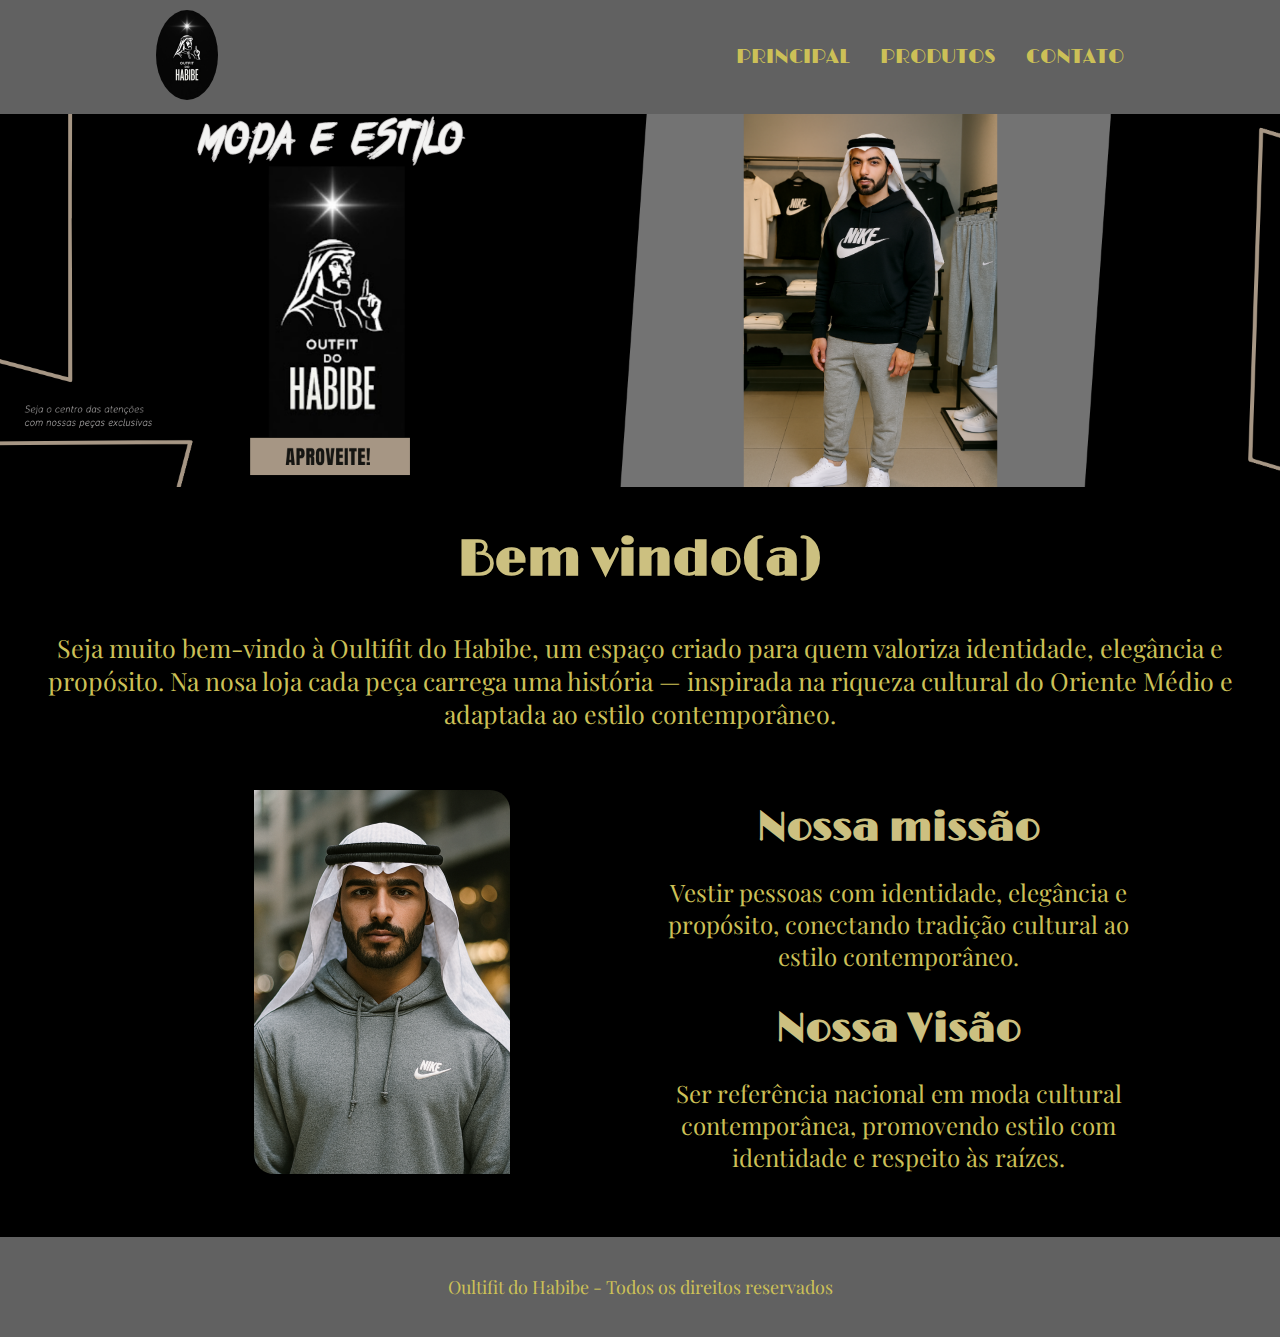
<file: Oultifit-do-main/outifite_do_habibe-main/index.html>
<!DOCTYPE html>
<html lang="pt-br">

<head>
    <meta charset="UTF-8">
    <meta http-equiv="X-UA-Compatible" content="IE=edge">
    <meta name="viewport" content="width=device-width, initial-scale=1.0">
    <title>Oultifit do Habibe</title>
    <link rel="stylesheet" href="style.css">
</head>

<body>
    <header>
        <div>
            <img class="img-logo" src="img/logo.png" alt="">
        </div>
        <div>
            <ul class="menu">
                <a href="index.html">
                    <li> Principal </li>
                </a>
                <a href="produtos.html">
                    <li> Produtos </li>
                </a>
                <a href="">
                    <li> Contato </li>
                </a>
            </ul>
        </div>
    </header>
    <main>
        <section class="capa">
            <img src="img/capa.png" alt="">
        </section>
        <section class="apresentacao">
            <h2> Bem vindo(a) </h2>
            <p> Seja muito bem-vindo à Oultifit do Habibe, um espaço criado para quem valoriza identidade, elegância e propósito. Na nosa loja cada peça carrega uma história — inspirada na riqueza cultural do Oriente Médio e adaptada ao estilo contemporâneo. </p>
        </section>
        <section class="sobre">
            <div class="sobre-img">
                <img src="img/propaganda.png" alt="">
            </div>
            <div>
                <h2>Nossa missão</h2>
                <p> Vestir pessoas com identidade, elegância e propósito, conectando tradição cultural ao estilo contemporâneo. </p>

                <h2>Nossa Visão</h2>
                <p> Ser referência nacional em moda cultural contemporânea, promovendo estilo com identidade e respeito às raízes.</p>
            </div>
        </section>
    </main>
    <footer>
        <p> Oultifit do Habibe - Todos os direitos reservados</p>
    </footer>
</body>

</html>
</file>
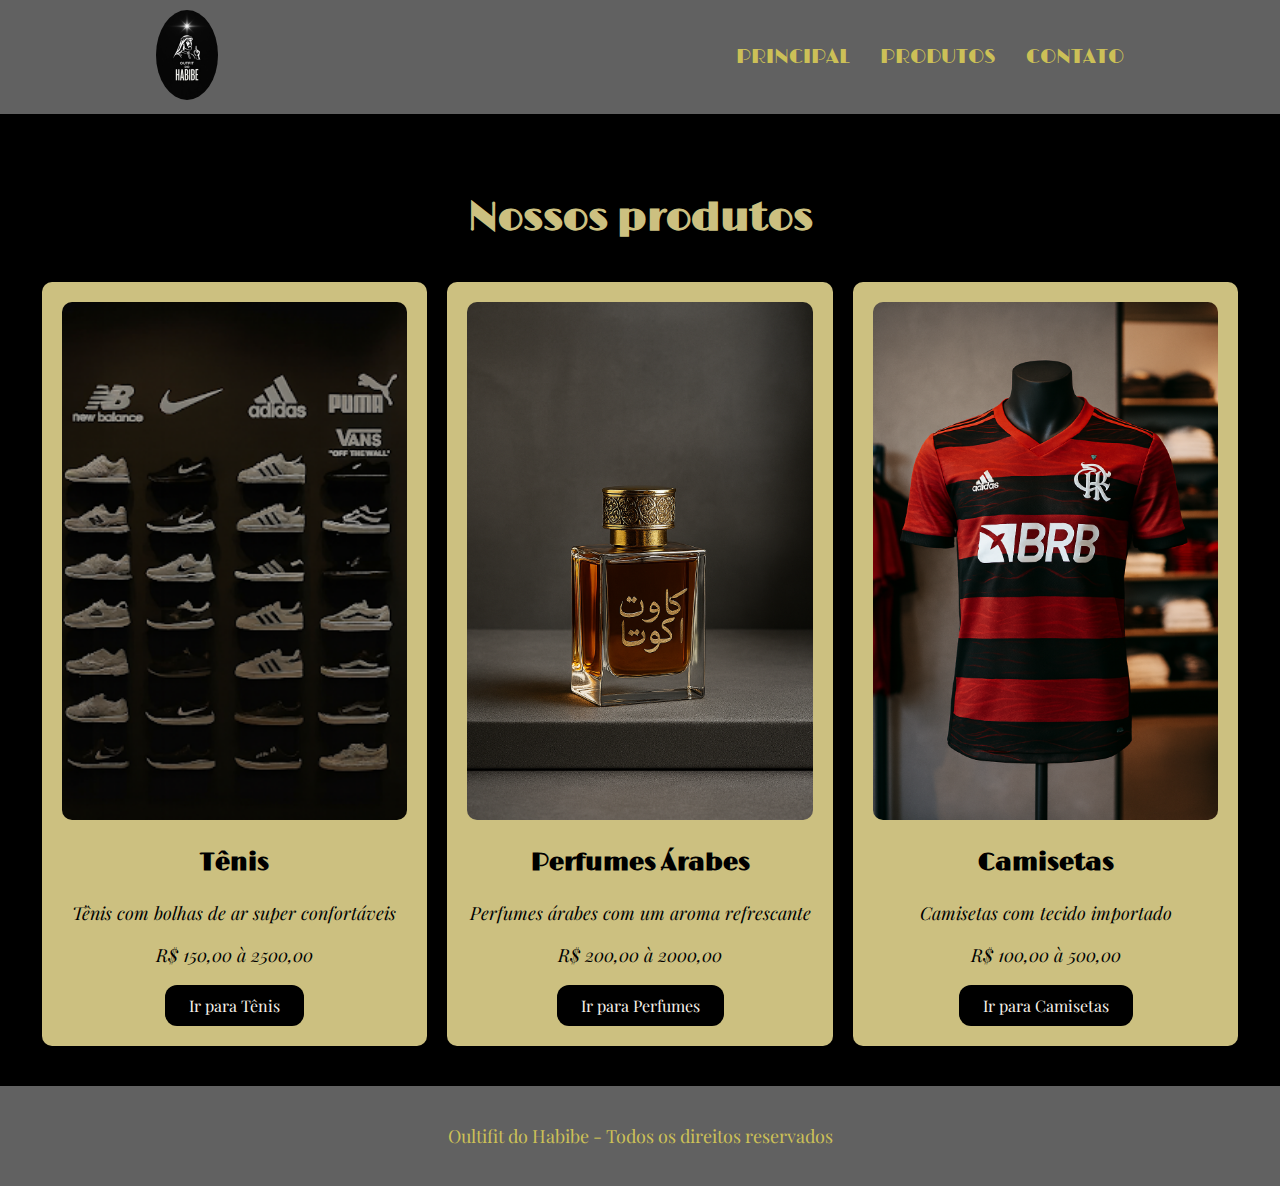
<file: outifite_do_habibe-main/produtos.html>
<!DOCTYPE html>
<html lang="pt-br">
<head>
    <meta charset="UTF-8">
    <meta http-equiv="X-UA-Compatible" content="IE=edge">
    <meta name="viewport" content="width=device-width, initial-scale=1.0">
    <title>Oultifit do Habibe - Produtos</title>
    <link rel="stylesheet" href="style.css">
</head>
<body>
    <header>
        <div>
            <img class="img-logo" src="img/logo.png" alt="">
        </div>
        <div>
            <ul class="menu">
                <a href="index.html">
                    <li> Principal </li>
                </a>
                <a href="produtos.html">
                    <li> Produtos </li>
                </a>
                <a href="">
                    <li> Contato </li>
                </a>
            </ul>
        </div>
    </header>
    <main>
        <section class="produtos">
            <h2> Nossos produtos </h2>
            <div class="lista-produtos">

                <div class="produto"> 
                    <img src="img/tn.png" alt="">
                    <h3> Tênis </h3>
                    <p>Tênis com bolhas de ar super confortáveis</p>
                    <p>R$ 150,00 à 2500,00</p>
                    <button> Ir para Tênis </button>
                </div>

                <div class="produto">
                    <img src="img/perfume.png" alt="">
                    <h3> Perfumes Árabes </h3>
                    <p> Perfumes árabes com um aroma refrescante</p>
                    <p>R$ 200,00 à 2000,00 </p>
                    <button> Ir para Perfumes </button>
                </div>

                <div class="produto">
                    <img src="img/camiseta.png" alt="">
                    <h3> Camisetas </h3>
                    <p>Camisetas com tecido importado</p>
                    <p> R$ 100,00 à 500,00 </p>
                    <button> Ir para Camisetas  </button>
                </div>

            </div>
        </section>
    </main>
    <footer>
        <p> Oultifit do Habibe - Todos os direitos reservados</p>
    </footer>
</body>
</html>
</file>
<file: Oultifit-do-main/outifite_do_habibe-main/style.css>
@import url('https://fonts.googleapis.com/css2?family=Limelight&family=Playfair+Display:ital,wght@0,400..900;1,400..900&display=swap');

:root {
    --cinza: rgb(97, 97, 97);
    --preto: rgb(0, 0, 0);
    --dourado: rgb(204, 192, 87);
    --dourado-claro: rgb(204, 192, 128);
    --dourado-escuro: rgb(204, 192, 87);
    --branco: #F6F1E9;
    --texto: "Playfair Display", serif;
    --titulo: "Limelight", sans-serif;
}

body {
    background-color: var(--preto);
    font-family: var(--texto);
    margin: 0;
}

header {
    background-color: var(--cinza);
    display: flex;
    justify-content: space-around;
    padding: 10px;
    align-items: center;
}

.img-logo {
    width: 25%;
    border-radius: 100%;
}

.menu {
    display: flex;
    list-style: none;
    gap: 30px;
    font-size: 20px;
    font-family: var(--titulo);
    text-transform: uppercase;
}

.menu a {
    text-decoration: none;
    color: var(--dourado-escuro);
}

.menu a:hover {
    color: var(--preto);
    transition: 0.5s;
}

.capa img{
    width: 100%;
    height: auto;
    display: flex;
    justify-content: center;
    align-items: center;
    overflow: hidden;
}

.capa img {
    width: 100%;
    height: auto;
    display: block;
    object-fit: cover;
}

.apresentacao {
    font-family: var(--titulo);
    text-align: center;
    margin: 30px 0;
}


.apresentacao h2 {
    color: var(--dourado-claro);
    font-size: 50px;
}

.apresentacao p {
    color: var(--dourado);
    font-size: 25px;
    font-family: var(--texto);
}

.sobre {
    display: flex;
    justify-content: center;
    align-items: center;
    margin: 40px 0;
    gap: 5px;
}

.sobre div {
    width: 40%;
    text-align: center;
}

.sobre-img img {
    width: 50%;
    border-radius: 0px 20px 0 20px;
    box-shadow: 3px 3px 10px #000000;
}

.sobre h2 {
    font-family: var(--titulo);
    font-size: 40px;
    color: var(--dourado-claro);
    margin-bottom: 15px;
}

.sobre p {
    font-size: 24px;
    color: var(--dourado-escuro);
}

footer {
    background-color: var(--cinza);
    height: 100px;
    display: flex;
    align-items: center;
    justify-content: center;
    color: var(--dourado);
    font-size: 18px;
}

/* Produtos */

.produtos {
    padding: 40px 0;
    text-align: center;
}

.produtos h2 {
    font-family: var(--titulo);
    font-size: 40px;
    color: var(--dourado-claro);
    margin: 40px 0;
}

.lista-produtos {
    display: flex;
    justify-content: center;
    flex-wrap: wrap;
    gap: 20px;
}

.produto {
    background-color: var(--dourado-claro);
    width: 27%;
    padding: 20px;
    border-radius: 10px;
}

.produto img {
    width: 100%;
    border-radius: 10px;
}

.produto h3 {
    font-family: var(--titulo);
    color: var(--preto);
    font-size: 24px;
}

.produto p {
    font-family: var(--texto);
    color: var(--preto);
    font-size: 18px;
    font-style: italic;
}

.produto button {
    padding: 10px 24px;
    font-size: 16px;
    font-family: var(--texto);
    background-color: var(--preto);
    color: var(--branco);
    border: none;
    border-radius: 12px;

}

.produto button:hover {
    background-color: var(--cinza);
    transition: 0.5s;
    cursor: pointer;
}
</file>
<file: outifite_do_habibe-main/style.css>
@import url('https://fonts.googleapis.com/css2?family=Limelight&family=Playfair+Display:ital,wght@0,400..900;1,400..900&display=swap');

:root {
    --cinza: rgb(97, 97, 97);
    --preto: rgb(0, 0, 0);
    --dourado: rgb(204, 192, 87);
    --dourado-claro: rgb(204, 192, 128);
    --dourado-escuro: rgb(204, 192, 87);
    --branco: #F6F1E9;
    --texto: "Playfair Display", serif;
    --titulo: "Limelight", sans-serif;
}

body {
    background-color: var(--preto);
    font-family: var(--texto);
    margin: 0;
}

header {
    background-color: var(--cinza);
    display: flex;
    justify-content: space-around;
    padding: 10px;
    align-items: center;
}

.img-logo {
    width: 25%;
    border-radius: 100%;
}

.menu {
    display: flex;
    list-style: none;
    gap: 30px;
    font-size: 20px;
    font-family: var(--titulo);
    text-transform: uppercase;
}

.menu a {
    text-decoration: none;
    color: var(--dourado-escuro);
}

.menu a:hover {
    color: var(--preto);
    transition: 0.5s;
}

.capa img{
    width: 100%;
    height: auto;
    display: flex;
    justify-content: center;
    align-items: center;
    overflow: hidden;
}

.capa img {
    width: 100%;
    height: auto;
    display: block;
    object-fit: cover;
}

.apresentacao {
    font-family: var(--titulo);
    text-align: center;
    margin: 30px 0;
}


.apresentacao h2 {
    color: var(--dourado-claro);
    font-size: 50px;
}

.apresentacao p {
    color: var(--dourado);
    font-size: 25px;
    font-family: var(--texto);
}

.sobre {
    display: flex;
    justify-content: center;
    align-items: center;
    margin: 40px 0;
    gap: 5px;
}

.sobre div {
    width: 40%;
    text-align: center;
}

.sobre-img img {
    width: 50%;
    border-radius: 0px 20px 0 20px;
    box-shadow: 3px 3px 10px #000000;
}

.sobre h2 {
    font-family: var(--titulo);
    font-size: 40px;
    color: var(--dourado-claro);
    margin-bottom: 15px;
}

.sobre p {
    font-size: 24px;
    color: var(--dourado-escuro);
}

footer {
    background-color: var(--cinza);
    height: 100px;
    display: flex;
    align-items: center;
    justify-content: center;
    color: var(--dourado);
    font-size: 18px;
}

/* Produtos */

.produtos {
    padding: 40px 0;
    text-align: center;
}

.produtos h2 {
    font-family: var(--titulo);
    font-size: 40px;
    color: var(--dourado-claro);
    margin: 40px 0;
}

.lista-produtos {
    display: flex;
    justify-content: center;
    flex-wrap: wrap;
    gap: 20px;
}

.produto {
    background-color: var(--dourado-claro);
    width: 27%;
    padding: 20px;
    border-radius: 10px;
}

.produto img {
    width: 100%;
    border-radius: 10px;
}

.produto h3 {
    font-family: var(--titulo);
    color: var(--preto);
    font-size: 24px;
}

.produto p {
    font-family: var(--texto);
    color: var(--preto);
    font-size: 18px;
    font-style: italic;
}

.produto button {
    padding: 10px 24px;
    font-size: 16px;
    font-family: var(--texto);
    background-color: var(--preto);
    color: var(--branco);
    border: none;
    border-radius: 12px;

}

.produto button:hover {
    background-color: var(--cinza);
    transition: 0.5s;
    cursor: pointer;
}
</file>
